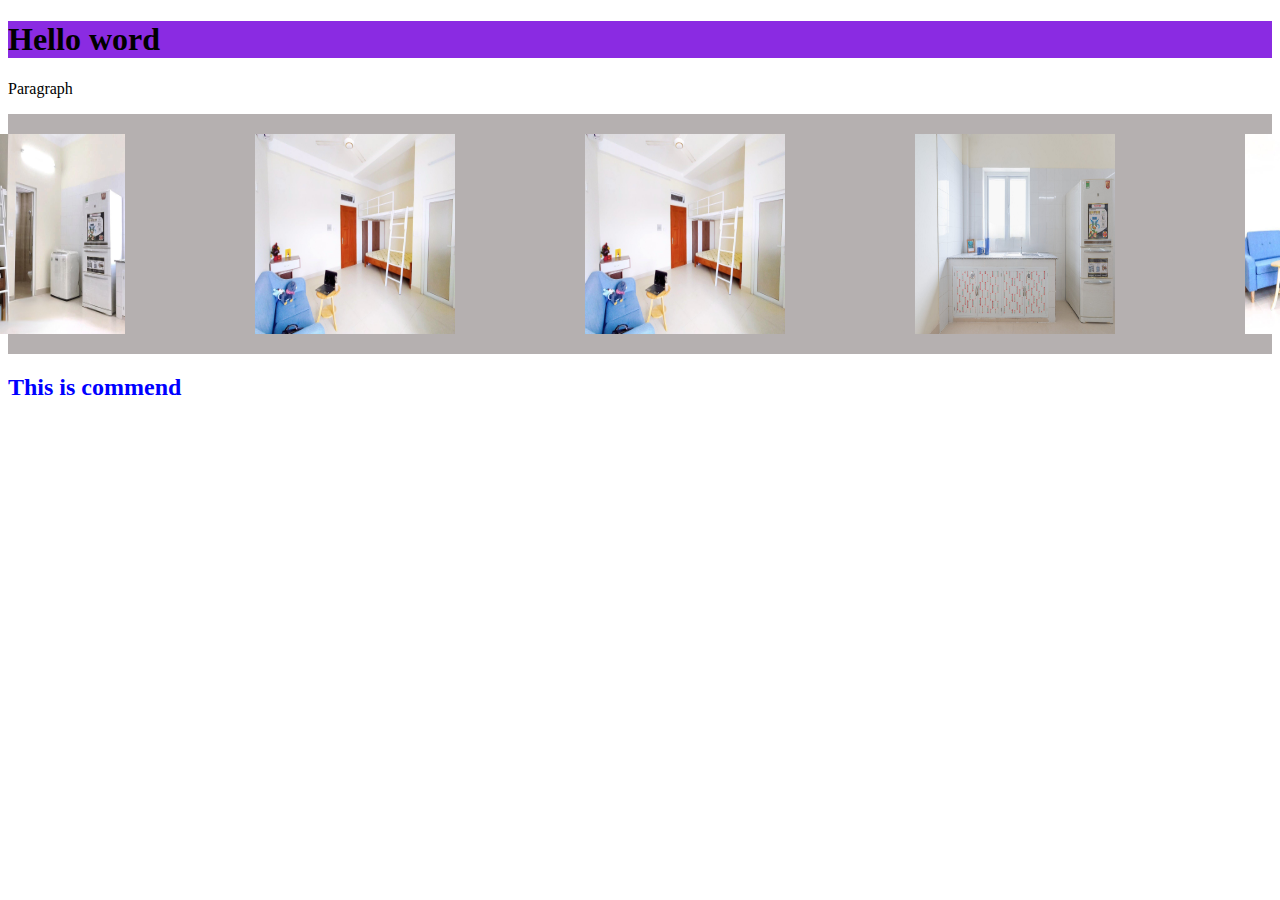
<file: buoi1/index.html>
<!DOCTYPE html>
<html lang="en">
  <head>
    <meta charset="UTF-8" />
    <meta name="viewport" content="width=device-width, initial-scale=1.0" />
    <title>Document</title>
  </head>
  <style>
    h1 {
      background: blueviolet;
    }

    h2 {
      color: blue;
    }

    .flex-container {
      display: flex;
      background-color: rgb(181, 176, 176);
      justify-content: center;
    }

    .flex-container > div {
      background-color: #f1f1f1;
      margin: 10px;
      padding: 20px;
      font-size: 50px;
    }

    img {
      width: 200px;
      height: 200px;
      margin-left: 90px;
      padding: 20px;
    }
  </style>

  <body>
    <!-- Buổi 1 -->
    <h1 style="justify-content: center">Hello word</h1>
    <p>Paragraph</p>
    <!-- hình ảnh -->
    <div class="flex-container">
      <img src="/image/h1.jpg" alt="Hình ảnh" />
      <img src="/image/h2.jpg" alt="Hình ảnh" />
      <img
        src="/image/z4512664208654_2c29f57cce2457e4fb780ced772df963.jpg"
        alt="Hình ảnh"
      />
      <img
        src="/image/z4512664235264_3209f573ad98c90a1e25a0e7457fadb9.jpg"
        alt="Hình ảnh"
      />
      <img
        src="/image/z4512664238510_cf1c8b05bd0f099f48a9cffd641a8596.jpg"
        alt="Hình ảnh"
      />
    </div>

    <h2>This is commend</h2>
    <div></div>
  </body>
</html>
</file>
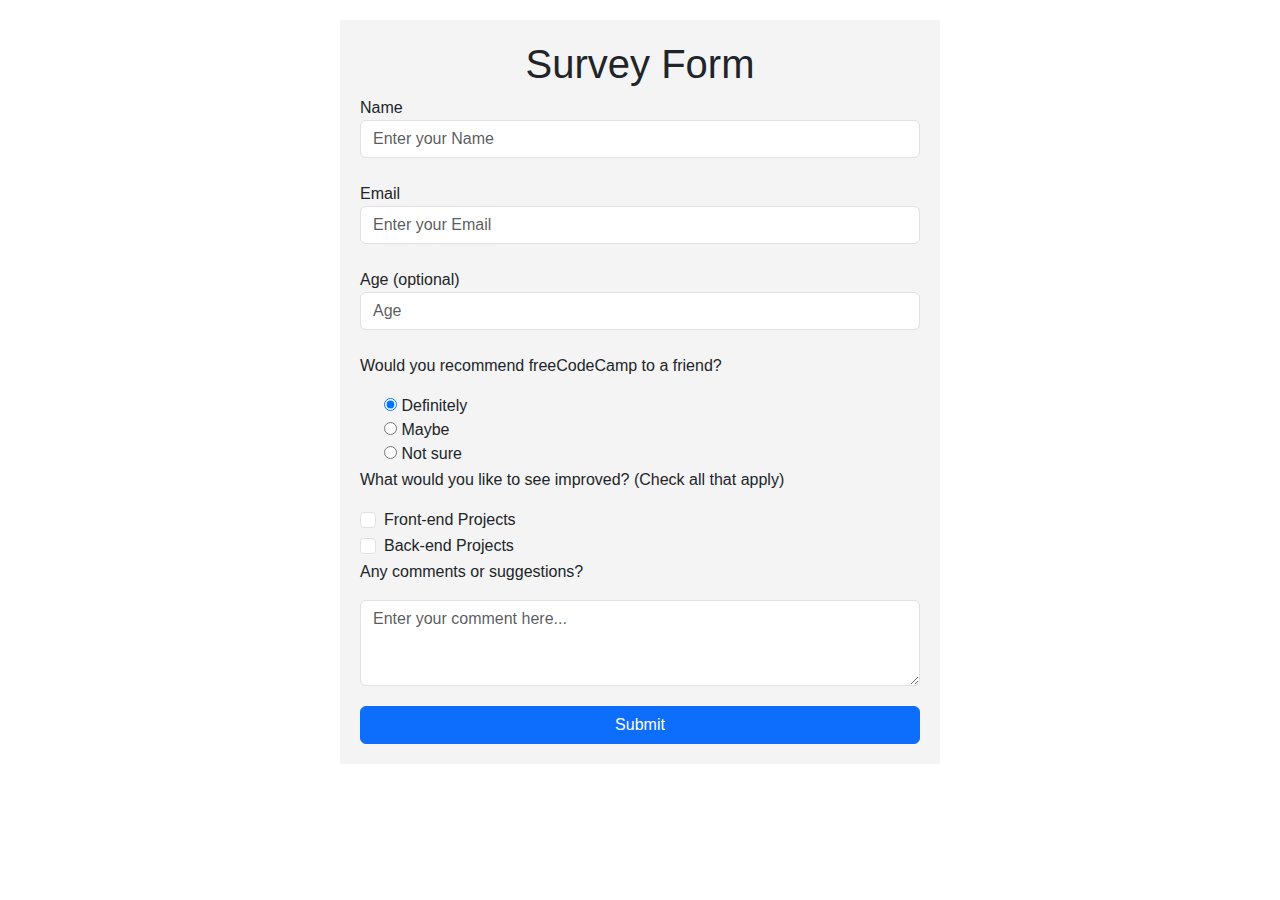
<file: buoi2/index.html>
<!DOCTYPE html>
<html lang="en">
  <head>
    <meta charset="UTF-8" />
    <meta name="viewport" content="width=device-width, initial-scale=1.0" />
    <title>Document</title>
    <link
      href="https://cdn.jsdelivr.net/npm/bootstrap@5.3.2/dist/css/bootstrap.min.css"
      rel="stylesheet"
    />
    <script src="https://cdn.jsdelivr.net/npm/bootstrap@5.3.2/dist/js/bootstrap.bundle.min.js"></script>
    <link rel="stylesheet" href="/buoi2/style.css" />
  </head>
  <body>
    <!-- <nav class="navbar navbar-dark bg-dark">
    <span class="navbar-brand mb-0 h1">Survey Form</span> 
  </nav> -->
    <div class="container">
      <form class="form-style mx-auto" style="max-width: 600px">
        <!-- Form title -->
        <h1 class="text-center">Survey Form</h1>

        <!-- Input fields -->
        <div class="form-group">
          <label for="name">Name</label>
          <input
            type="text"
            class="form-control"
            placeholder="Enter your Name "
            required
          />
          <br />
          <label for="email">Email</label>
          <input
            type="email"
            class="form-control"
            placeholder="Enter your Email"
          />
          <br />
          <label for="phone">Age (optional)</label>
          <input type="number" class="form-control" placeholder="Age" />
        </div>
        <br />

        <div class="form-group">
          <p>Would you recommend freeCodeCamp to a friend?</p>

          <div class="form-check">
            <input
              class="user-recommend"
              type="radio"
              name="recommend-1"
              id="rec1"
              checked
            />
            <label class="form-check-label1" for="recommend-2">
              Definitely
            </label>
            <br />
            <input
              class="user-recommend"
              type="radio"
              name="recommend-2"
              id="rec2"
            />
            <label class="form-check-label2" for="recommend-2"> Maybe </label>
            <br />
            <input
              class="user-recommend"
              type="radio"
              name="recommend-3"
              id="rec2"
            />
            <label class="form-check-label3" for="recommend-3">
              Not sure
            </label>
          </div>
        </div>

        <!-- Checkboxes -->
        <div class="form-group">
          <p>What would you like to see improved? (Check all that apply)</p>
          <div class="form-check">
            <input class="form-check-input" type="checkbox" id="FE" />
            <label class="form-check-label" for="FE">
              Front-end Projects
            </label>
          </div>

          <div class="form-check">
            <input class="form-check-input" type="checkbox" id="BE" />
            <label class="form-check-label" for="BE"> Back-end Projects </label>
          </div>
        </div>

        <div class="form-group" style="margin-bottom: 20px">
          <p>Any comments or suggestions?</p>
          <textarea
            class="form-control"
            rows="3"
            placeholder="Enter your comment here..."
          ></textarea>
        </div>

        <div class="d-grid">
          <button type="button" class="btn btn-primary btn-block">
            Submit
          </button>
        </div>
      </form>
    </div>
  </body>
</html>
</file>
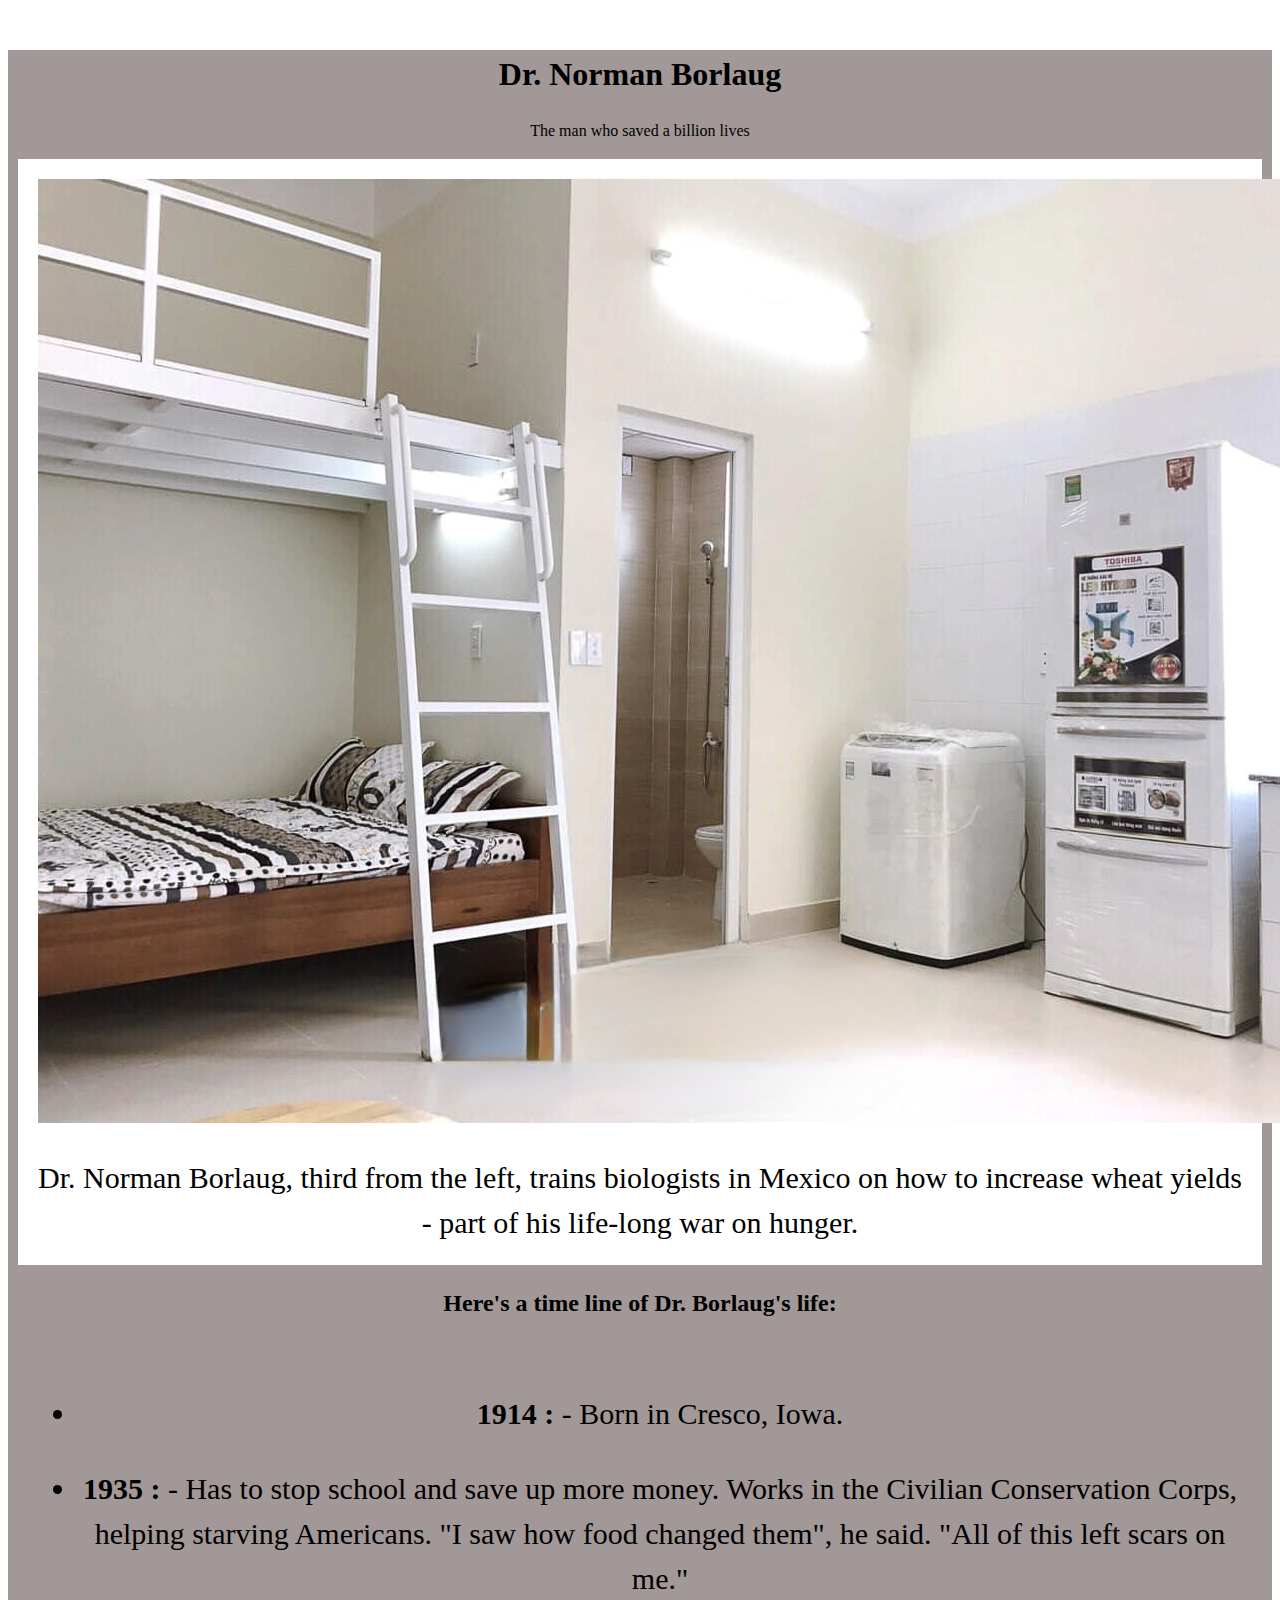
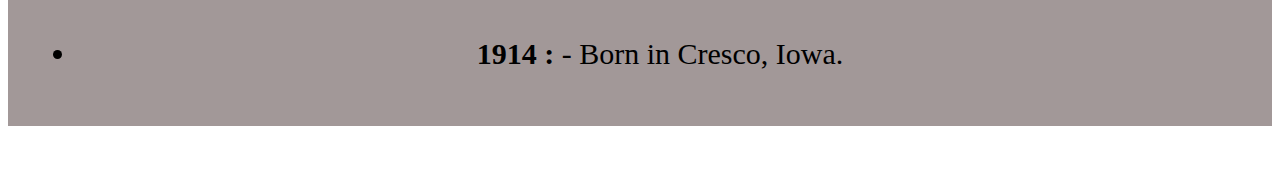
<file: ThucHanh/index.html>
<!DOCTYPE html>
<html lang="en">

<head>
    <meta charset="UTF-8">
    <meta name="viewport" content="width=device-width, initial-scale=1.0">
    <title>tribute-page.freecodecamp.rocks/</title>
</head>

<style>
    h1 {
        margin-top: 20px;
        border-color: black;
        text-size-adjust: 800px;
    }

    .first {
        margin-top: 50px;
        margin-bottom: 50px;
        font-size: 40dp;
        line-height: 1.5;
        text-align: center;
        background-color: #a29898;
    }

    .first>div {
        margin: 10px;
        padding: 20px;
        font-size: 30px;
    }

    .img {
        display: block;
        margin-block-start: 10px;
        margin-block-end: 10px;
        margin-inline-start: 40px;
        margin-inline-end: 40px;
        padding-top: 50px;
        background-color: white;
    }

    .caption {
        margin-top: 20px;
        display: block;
    }

    .b {
        display: block;
        justify-content: center;
    }
</style>

<body>
    <div class="first">
        <h1>Dr. Norman Borlaug</h1>

        <p>The man who saved a billion lives</p>
        <div class="img">
            <img src="/image/h1.jpg" alt="Hình ảnh">
            <div class="caption">
                Dr. Norman Borlaug, third from the left, trains biologists in Mexico on how to increase wheat yields -
                part of his life-long war on hunger.
            </div>
        </div>
        <h2>
            Here's a time line of Dr. Borlaug's life:
        </h2>

        <div class="b">

            <ul>
                <li>
                    <b>1914 :</b> - Born in Cresco, Iowa.
                </li>
                <li>
                    <p><b>1935 :</b> - Has to stop school and save up more money. Works in the Civilian Conservation
                        Corps, helping starving Americans. "I saw how food changed them", he said. "All of this left
                        scars on me."</p>
                </li>
                <li>
                    <p><b>1914 :</b> - Born in Cresco, Iowa.</p>
                </li>
            </ul>

        </div>

    </div>
</body>

</html>
</file>
<file: buoi2/style.css>
/* .container container mt-3 {
  background-color: rgb(0, 0, 0);
}
form {
  background-color: burlywood;
  display: block;

  margin: 20px;
  border-radius: 10px;
}
.form-group {
  background-color: burlywood;
  display: block;
  margin: 20px;
} */
.form-style {
  font-family: "Poppins", sans-serif;
  padding: 20px;
  background: #f4f4f4;
  margin-top: 20px;
  margin-bottom: 20px;
}
</file>
